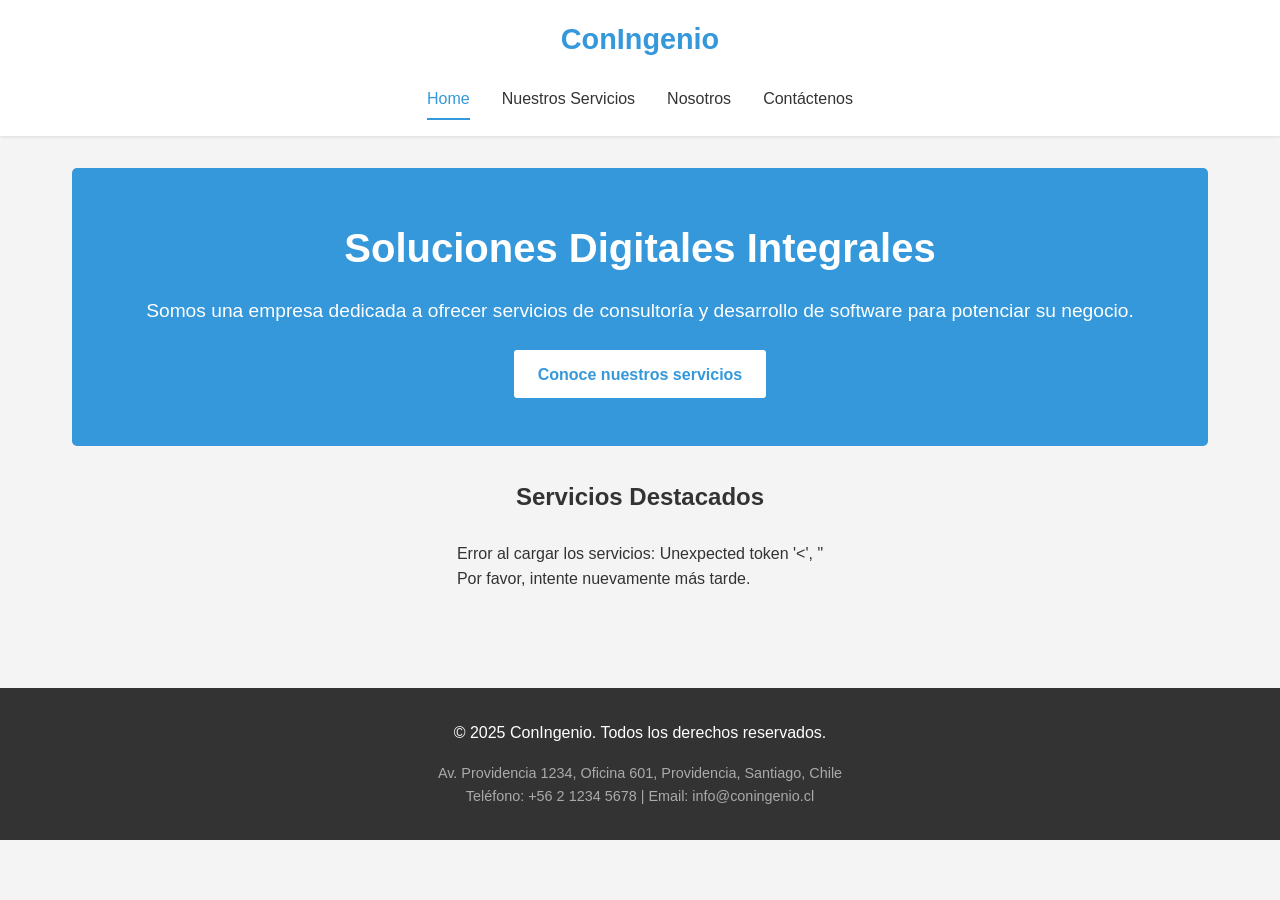
<file: pruebaWeb1/index.html>
<!DOCTYPE html>
<html lang="es">
<head>
    <meta charset="UTF-8">
    <meta name="viewport" content="width=device-width, initial-scale=1.0">
    <title>ConIngenio - Consultoría y Desarrollo de Software</title>
    <link rel="stylesheet" href="css/styles.css">
</head>
<body>

    <!-- Header -->
    <header>
        <div class="logo">
            <h1>ConIngenio</h1>
        </div>
        <div class="menu-toggle">
            <span></span>
            <span></span>
            <span></span>
        </div>
        <nav>
            <ul>
                <li><a href="index.html" class="active">Home</a></li>
                <li><a href="servicios.html">Nuestros Servicios</a></li>
                <li><a href="nosotros.html">Nosotros</a></li>
                <li><a href="contacto.html">Contáctenos</a></li>
            </ul>
        </nav>
    </header>

    <!-- Main -->   
    <main>
        <section class="hero">
            <div class="hero-content">
                <h2>Soluciones Digitales Integrales</h2>
                <p>Somos una empresa dedicada a ofrecer servicios de consultoría y desarrollo de software para potenciar su negocio.</p>
                <a href="servicios.html" class="btn">Conoce nuestros servicios</a>
            </div>
        </section>

        <section class="destacados">
            <h2>Servicios Destacados</h2>
            <div id="destacados-container" class="servicios-container">
                <!-- Los servicios se cargarán dinámicamente desde el API -->
                <p class="loading">Cargando servicios...</p>
            </div>
        </section>
    </main>

    <!-- Footer --> 
    <footer>
        <div class="footer-content">
            <p>&copy; 2025 ConIngenio. Todos los derechos reservados.</p>
            <div class="contact-info">
                <p>Av. Providencia 1234, Oficina 601, Providencia, Santiago, Chile</p>
                <p>Teléfono: +56 2 1234 5678 | Email: info@coningenio.cl</p>
            </div>
        </div>
    </footer>
    
    <script src="js/main.js"></script>
</body>
</html>
</file>
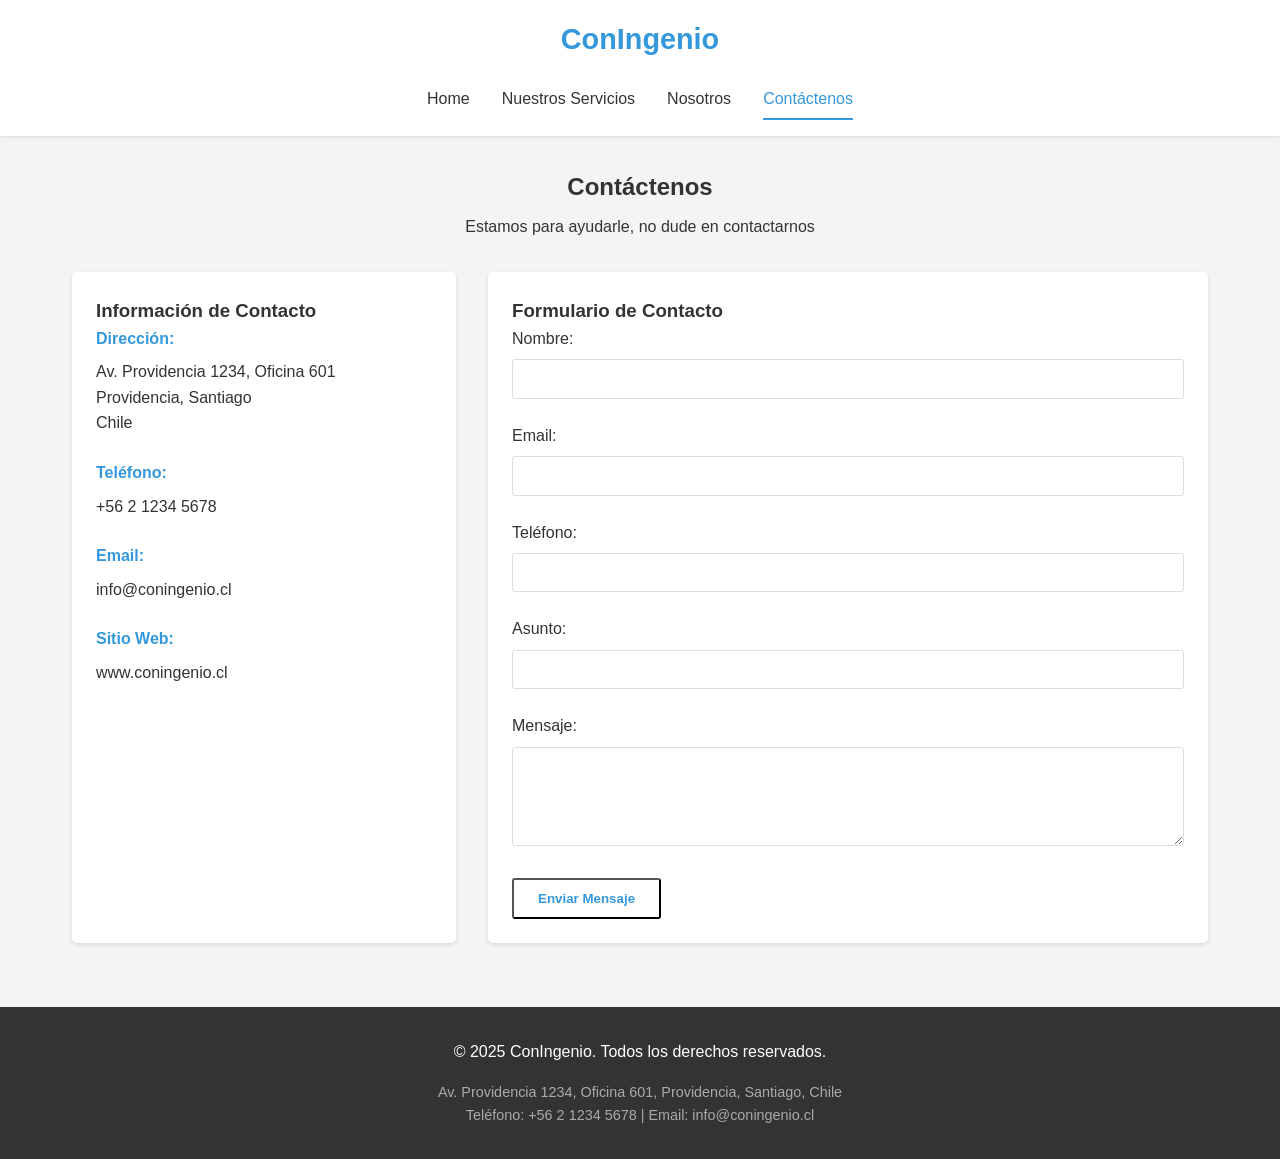
<file: pruebaWeb1/contacto.html>
<!DOCTYPE html>
<html lang="es">
<head>
    <meta charset="UTF-8">
    <meta name="viewport" content="width=device-width, initial-scale=1.0">
    <title>Contáctenos - ConIngenio</title>
    <link rel="stylesheet" href="css/styles.css">
</head>
<body>
    <header>
        <div class="logo">
            <h1>ConIngenio</h1>
        </div>
        <div class="menu-toggle">
            <span></span>
            <span></span>
            <span></span>
        </div>
        <nav>
            <ul>
                <li><a href="index.html">Home</a></li>
                <li><a href="servicios.html">Nuestros Servicios</a></li>
                <li><a href="nosotros.html">Nosotros</a></li>
                <li><a href="contacto.html" class="active">Contáctenos</a></li>
            </ul>
        </nav>
    </header>

    <main>
        <section class="page-header">
            <h2>Contáctenos</h2>
            <p>Estamos para ayudarle, no dude en contactarnos</p>
        </section>

        <section class="contacto-contenido">
            <div class="contacto-info">
                <h3>Información de Contacto</h3>
                <div class="info-item">
                    <strong>Dirección:</strong>
                    <p>Av. Providencia 1234, Oficina 601</p>
                    <p>Providencia, Santiago</p>
                    <p>Chile</p>
                </div>
                <div class="info-item">
                    <strong>Teléfono:</strong>
                    <p>+56 2 1234 5678</p>
                </div>
                <div class="info-item">
                    <strong>Email:</strong>
                    <p>info@coningenio.cl</p>
                </div>
                <div class="info-item">
                    <strong>Sitio Web:</strong>
                    <p>www.coningenio.cl</p>
                </div>
            </div>

            <div class="contacto-formulario">
                <h3>Formulario de Contacto</h3>
                <form id="form-contacto">
                    <div class="form-group">
                        <label for="nombre">Nombre:</label>
                        <input type="text" id="nombre" name="nombre" required>
                    </div>
                    <div class="form-group">
                        <label for="email">Email:</label>
                        <input type="email" id="email" name="email" required>
                    </div>
                    <div class="form-group">
                        <label for="telefono">Teléfono:</label>
                        <input type="tel" id="telefono" name="telefono">
                    </div>
                    <div class="form-group">
                        <label for="asunto">Asunto:</label>
                        <input type="text" id="asunto" name="asunto" required>
                    </div>
                    <div class="form-group">
                        <label for="mensaje">Mensaje:</label>
                        <textarea id="mensaje" name="mensaje" rows="5" required></textarea>
                    </div>
                    <button type="submit" class="btn">Enviar Mensaje</button>
                </form>
            </div>
        </section>
    </main>

    <footer>
        <div class="footer-content">
            <p>&copy; 2025 ConIngenio. Todos los derechos reservados.</p>
            <div class="contact-info">
                <p>Av. Providencia 1234, Oficina 601, Providencia, Santiago, Chile</p>
                <p>Teléfono: +56 2 1234 5678 | Email: info@coningenio.cl</p>
            </div>
        </div>
    </footer>

    <script src="js/contacto.js"></script>
    <script src="js/main.js"></script>
</body>
</html>
</file>
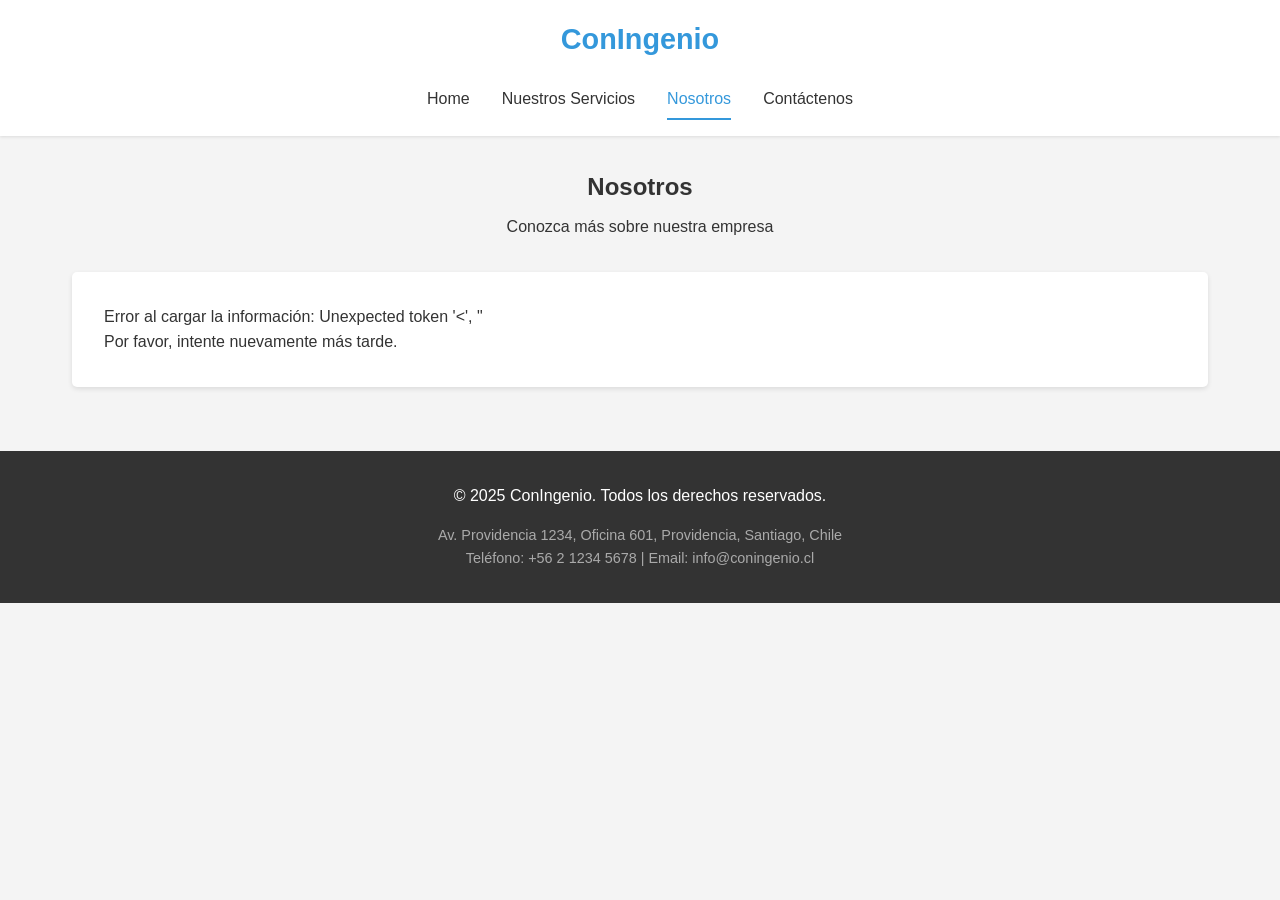
<file: pruebaWeb1/nosotros.html>
<!DOCTYPE html>
<html lang="es">
<head>
    <meta charset="UTF-8">
    <meta name="viewport" content="width=device-width, initial-scale=1.0">
    <title>Nosotros - ConIngenio</title>
    <link rel="stylesheet" href="css/styles.css">
</head>
<body>
    <header>
        <div class="logo">
            <h1>ConIngenio</h1>
        </div>
        <div class="menu-toggle">
            <span></span>
            <span></span>
            <span></span>
        </div>
        <nav>
            <ul>
                <li><a href="index.html">Home</a></li>
                <li><a href="servicios.html">Nuestros Servicios</a></li>
                <li><a href="nosotros.html" class="active">Nosotros</a></li>
                <li><a href="contacto.html">Contáctenos</a></li>
            </ul>
        </nav>
    </header>

    <main>
        <section class="page-header">
            <h2>Nosotros</h2>
            <p>Conozca más sobre nuestra empresa</p>
        </section>

        <section class="nosotros-contenido">
            <div id="nosotros-container">
                <!-- La información de "Nosotros" se cargará dinámicamente desde el API -->
                <p class="loading">Cargando información...</p>
            </div>
        </section>
    </main>

    <footer>
        <div class="footer-content">
            <p>&copy; 2025 ConIngenio. Todos los derechos reservados.</p>
            <div class="contact-info">
                <p>Av. Providencia 1234, Oficina 601, Providencia, Santiago, Chile</p>
                <p>Teléfono: +56 2 1234 5678 | Email: info@coningenio.cl</p>
            </div>
        </div>
    </footer>

    <script src="js/nosotros.js"></script>
    <script src="js/main.js"></script>
</body>
</html>
</file>
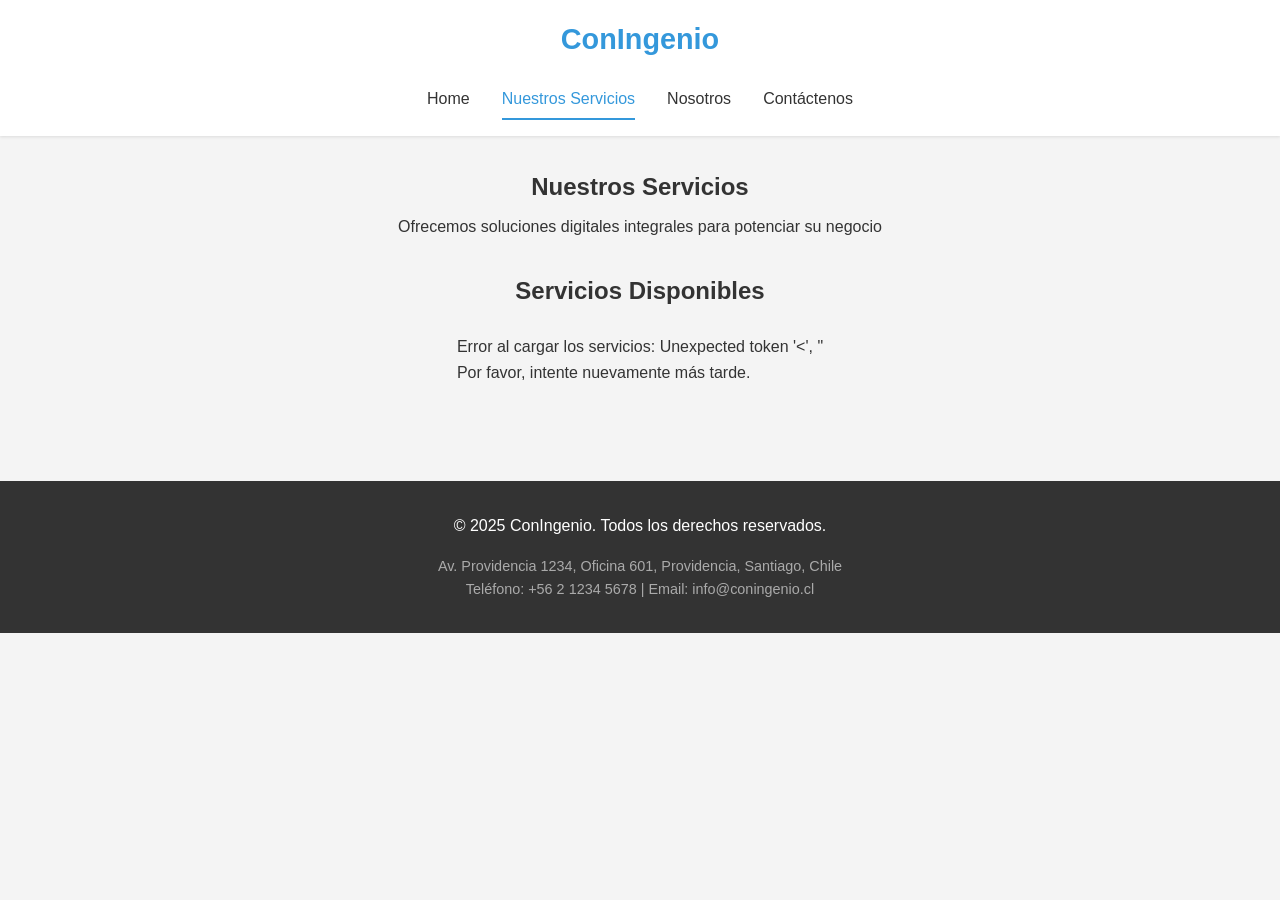
<file: pruebaWeb1/servicios.html>
<!DOCTYPE html>
<html lang="es">
<head>
    <meta charset="UTF-8">
    <meta name="viewport" content="width=device-width, initial-scale=1.0">
    <title>Nuestros Servicios - ConIngenio</title>
    <link rel="stylesheet" href="css/styles.css">
</head>
<body>
    <header>
        <div class="logo">
            <h1>ConIngenio</h1>
        </div>
        <div class="menu-toggle">
            <span></span>
            <span></span>
            <span></span>
        </div>
        <nav>
            <ul>
                <li><a href="index.html">Home</a></li>
                <li><a href="servicios.html" class="active">Nuestros Servicios</a></li>
                <li><a href="nosotros.html">Nosotros</a></li>
                <li><a href="contacto.html">Contáctenos</a></li>
            </ul>
        </nav>
    </header>

    <main>
        <section class="page-header">
            <h2>Nuestros Servicios</h2>
            <p>Ofrecemos soluciones digitales integrales para potenciar su negocio</p>
        </section>

        <section class="destacados">
            <h2>Servicios Disponibles</h2>
            <div id="servicios-container">
                <!-- Los servicios se cargarán dinámicamente desde el API -->
                <p class="loading">Cargando servicios...</p>
            </div>
        </section>
    </main>

    <footer>
        <div class="footer-content">
            <p>&copy; 2025 ConIngenio. Todos los derechos reservados.</p>
            <div class="contact-info">
                <p>Av. Providencia 1234, Oficina 601, Providencia, Santiago, Chile</p>
                <p>Teléfono: +56 2 1234 5678 | Email: info@coningenio.cl</p>
            </div>
        </div>
    </footer>

    <script src="js/servicios.js"></script>
    <script src="js/main.js"></script>
</body>
</html>
</file>
<file: pruebaWeb1/css/styles.css>
/* Estilos generales */
* {
    margin: 0;
    padding: 0;
    box-sizing: border-box;
}

body {
    font-family: Arial, Helvetica, sans-serif;
    line-height: 1.6;
    color: #333;
    background-color: #f4f4f4;
    overflow-x: hidden;
}

body.menu-open {
    overflow: hidden;
}

a {
    text-decoration: none;
    color: #3498db;
}

/* Header y navegación */
header {
    background-color: #fff;
    box-shadow: 0 1px 3px rgba(0, 0, 0, 0.1);
    padding: 1rem;
    position: sticky;
    top: 0;
    z-index: 100;
    text-align: center;
    width: 100%;
}

.logo h1 {
    color: #3498db;
    font-size: 1.8rem;
    margin-bottom: 0.5rem;
}

nav {
    margin-top: 1rem;
    display: flex;
    justify-content: center;
}

nav ul {
    display: flex;
    list-style: none;
    justify-content: center;
    flex-wrap: wrap;
}

nav ul li {
    margin: 0 1rem;
}

nav ul li a {
    color: #333;
    padding: 0.5rem 0;
    font-weight: 500;
    position: relative;
    display: block;
    text-align: center;
}

nav ul li a:hover {
    color: #3498db;
}

nav ul li a.active {
    color: #3498db;
}

nav ul li a.active::after {
    content: '';
    position: absolute;
    bottom: 0;
    left: 0;
    width: 100%;
    height: 2px;
    background-color: #3498db;
}

/* Hamburger menu */
.menu-toggle {
    display: none;
    position: absolute;
    top: 1rem;
    right: 1rem;
    cursor: pointer;
    z-index: 101;
}

.menu-toggle span {
    display: block;
    width: 25px;
    height: 3px;
    margin: 5px auto;
    background-color: #333;
    transition: all 0.3s ease-in-out;
}

/* Main content */
main {
    padding: 2rem;
    max-width: 1200px;
    margin: 0 auto;
    width: 100%;
}

/* Hero section */
.hero {
    background-color: #3498db;
    color: #fff;
    text-align: center;
    padding: 3rem 1rem;
    border-radius: 5px;
    margin-bottom: 2rem;
    width: 100%;
}

.hero h2 {
    font-size: 2.5rem;
    margin-bottom: 1rem;
}

.hero p {
    font-size: 1.2rem;
    margin-bottom: 1.5rem;
}

.btn {
    display: inline-block;
    background-color: #fff;
    color: #3498db;
    padding: 0.7rem 1.5rem;
    border-radius: 3px;
    font-weight: 600;
    transition: all 0.3s ease;
}

.btn:hover {
    background-color: #f4f4f4;
    transform: translateY(-3px);
}

.btn-small {
    display: inline-block;
    background-color: #3498db;
    color: #fff;
    padding: 0.5rem 1rem;
    border-radius: 3px;
    font-size: 0.9rem;
    font-weight: 600;
    transition: all 0.3s ease;
}

.btn-small:hover {
    background-color: #2980b9;
}

/* Services section */
.destacados {
    margin-bottom: 2rem;
    width: 100%;
}

.destacados h2 {
    text-align: center;
    margin-bottom: 1.5rem;
    color: #333;
}

.servicios-container, #servicios-container {
    display: flex;
    flex-wrap: wrap;
    gap: 1.5rem;
    justify-content: center;
    width: 100%;
}

#servicios-container {
    max-width: 1200px;
    margin: 0 auto;
}

.servicio-card {
    background-color: #fff;
    border-radius: 5px;
    box-shadow: 0 2px 5px rgba(0, 0, 0, 0.1);
    padding: 1.5rem;
    width: calc(25% - 1.5rem);
    text-align: center;
    margin-bottom: 1.5rem;
}

.servicio-card h3 {
    color: #3498db;
    margin-bottom: 1rem;
}

.servicio-card p {
    margin-bottom: 1.5rem;
}

/* Page headers */
.page-header {
    text-align: center;
    margin-bottom: 2rem;
    width: 100%;
}

.page-header h2 {
    color: #333;
    margin-bottom: 0.5rem;
}

/* Contact page */
.contacto-contenido {
    display: flex;
    flex-wrap: wrap;
    gap: 2rem;
    width: 100%;
}

.contacto-info {
    flex: 1;
    min-width: 300px;
    background-color: #fff;
    padding: 1.5rem;
    border-radius: 5px;
    box-shadow: 0 2px 5px rgba(0, 0, 0, 0.1);
}

.contacto-formulario {
    flex: 2;
    min-width: 300px;
    background-color: #fff;
    padding: 1.5rem;
    border-radius: 5px;
    box-shadow: 0 2px 5px rgba(0, 0, 0, 0.1);
}

.info-item {
    margin-bottom: 1.5rem;
}

.info-item strong {
    display: block;
    margin-bottom: 0.5rem;
    color: #3498db;
}

.form-group {
    margin-bottom: 1.5rem;
}

.form-group label {
    display: block;
    margin-bottom: 0.5rem;
    font-weight: 500;
}

.form-group input,
.form-group textarea {
    width: 100%;
    padding: 0.7rem;
    border: 1px solid #ddd;
    border-radius: 3px;
    font-family: inherit;
}

.form-group textarea {
    resize: vertical;
}

/* Nosotros page */
.nosotros-contenido {
    background-color: #fff;
    padding: 2rem;
    border-radius: 5px;
    box-shadow: 0 2px 5px rgba(0, 0, 0, 0.1);
    width: 100%;
}

.nosotros-item {
    margin-bottom: 1.5rem;
}

.nosotros-item h3 {
    color: #3498db;
    margin-bottom: 0.5rem;
}

.valores-lista {
    list-style-position: inside;
    margin-left: 1rem;
}

/* Footer */
footer {
    background-color: #333;
    color: #fff;
    padding: 2rem;
    margin-top: 2rem;
    width: 100%;
}

.footer-content {
    max-width: 1200px;
    margin: 0 auto;
    text-align: center;
}

.contact-info {
    margin-top: 1rem;
    font-size: 0.9rem;
    color: #aaa;
}

/* Loading state */
.loading {
    text-align: center;
    padding: 2rem;
    color: #777;
}

.servicios-lista {
    width: 100%;
    max-width: 100%;
    overflow-x: hidden;
}

/* Responsive design */
/* Large devices (desktops, less than 1200px) */
@media (max-width: 1200px) {
    .servicio-card {
        width: calc(33.333% - 1.5rem);
    }
}

/* Medium devices (tablets, less than 992px) */
@media (max-width: 992px) {
    .servicio-card {
        width: calc(50% - 1.5rem);
    }
    
    main {
        padding: 1.5rem;
    }
    
    .hero h2 {
        font-size: 2.2rem;
    }
    
    .hero p {
        font-size: 1.1rem;
    }
}

/* Small devices (landscape phones, less than 768px) */
@media (max-width: 768px) {
    header {
        padding: 1rem 0.5rem;
        position: relative;
    }
    
    .logo h1 {
        font-size: 1.5rem;
        margin-top: 0.3rem;
    }
    
    .menu-toggle {
        display: block;
    }
    
    .menu-toggle.active span:nth-child(1) {
        transform: translateY(8px) rotate(45deg);
    }
    
    .menu-toggle.active span:nth-child(2) {
        opacity: 0;
    }
    
    .menu-toggle.active span:nth-child(3) {
        transform: translateY(-8px) rotate(-45deg);
    }
    
    nav {
        margin-top: 0;
    }
    
    nav ul {
        flex-direction: column;
        position: fixed;
        top: 0;
        right: -100%;
        width: 70%;
        height: 100%;
        background-color: white;
        box-shadow: -2px 0 5px rgba(0, 0, 0, 0.1);
        padding-top: 4rem;
        transition: right 0.3s ease;
        z-index: 100;
    }
    
    nav ul.active {
        right: 0;
    }

    nav ul li {
        margin-right: 0;
        margin-bottom: 1rem;
    }
    
    nav ul li a {
        font-size: 1.1rem;
        padding: 0.8rem;
    }
    
    main {
        padding: 1rem;
    }
    
    .hero {
        padding: 2rem 1rem;
    }
    
    .hero h2 {
        font-size: 1.8rem;
    }
    
    .hero p {
        font-size: 1rem;
    }
    
    .servicio-card {
        width: 100%;
    }
    
    .contacto-contenido {
        flex-direction: column;
        gap: 1rem;
    }
    
    .contacto-info, 
    .contacto-formulario {
        width: 100%;
    }
    
    footer {
        padding: 1.5rem 1rem;
    }
}

/* Extra small devices (portrait phones, less than 576px) */
@media (max-width: 576px) {
    header {
        padding: 0.8rem 0.3rem;
    }
    
    .logo h1 {
        font-size: 1.3rem;
    }
    
    main {
        padding: 0.8rem;
    }
    
    .hero {
        padding: 1.5rem 0.8rem;
    }
    
    .hero h2 {
        font-size: 1.5rem;
    }
    
    .btn {
        padding: 0.6rem 1.2rem;
        font-size: 0.9rem;
    }
    
    .btn-small {
        padding: 0.4rem 0.8rem;
        font-size: 0.8rem;
    }
    
    .destacados h2,
    .page-header h2 {
        font-size: 1.3rem;
    }
    
    .servicio-card {
        padding: 1rem;
    }
    
    .servicio-card h3 {
        font-size: 1.1rem;
    }
    
    .form-group input,
    .form-group textarea {
        padding: 0.6rem;
    }
    
    .contact-info {
        font-size: 0.8rem;
    }
}
</file>
